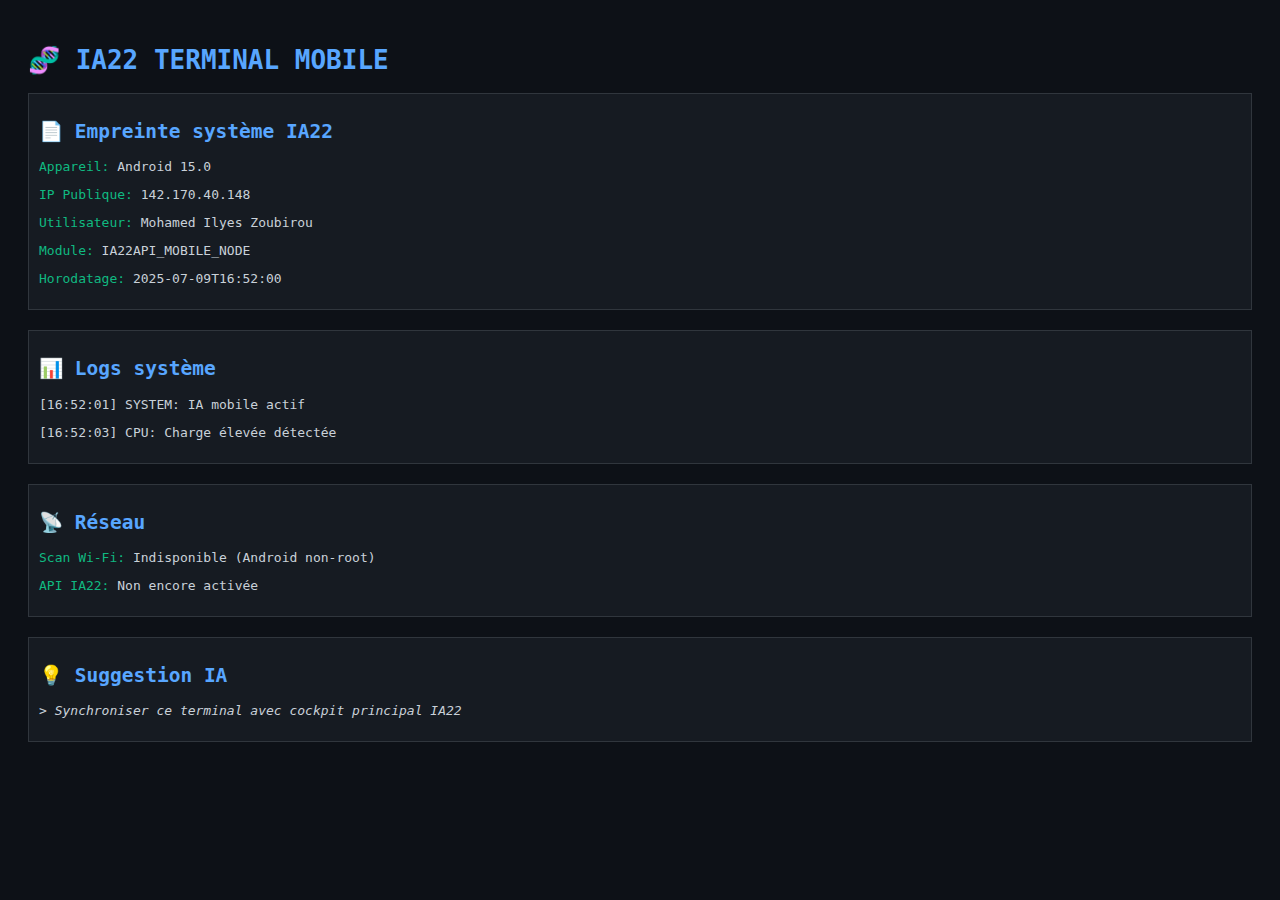
<file: index.html>
<!DOCTYPE html>
<html lang="fr">
<head>
  <meta charset="UTF-8">
  <title>IA22 Terminal Mobile</title>
  <style>
    body {
      background-color: #0d1117;
      color: #c9d1d9;
      font-family: monospace;
      padding: 20px;
    }
    h1, h2 {
      color: #58a6ff;
    }
    .panel {
      border: 1px solid #30363d;
      padding: 10px;
      margin-bottom: 20px;
      background-color: #161b22;
    }
    .tag {
      color: #10b981;
    }
    .alert {
      color: #f43f5e;
    }
  </style>
</head>
<body>

  <h1>🧬 IA22 TERMINAL MOBILE</h1>

  <div class="panel">
    <h2>📄 Empreinte système IA22</h2>
    <p><span class="tag">Appareil:</span> Android 15.0</p>
    <p><span class="tag">IP Publique:</span> 142.170.40.148</p>
    <p><span class="tag">Utilisateur:</span> Mohamed Ilyes Zoubirou</p>
    <p><span class="tag">Module:</span> IA22API_MOBILE_NODE</p>
    <p><span class="tag">Horodatage:</span> 2025-07-09T16:52:00</p>
  </div>

  <div class="panel">
    <h2>📊 Logs système</h2>
    <p>[16:52:01] SYSTEM: IA mobile actif</p>
    <p>[16:52:03] CPU: Charge élevée détectée</p>
  </div>

  <div class="panel">
    <h2>📡 Réseau</h2>
    <p><span class="tag">Scan Wi-Fi:</span> Indisponible (Android non-root)</p>
    <p><span class="tag">API IA22:</span> Non encore activée</p>
  </div>

  <div class="panel">
    <h2>💡 Suggestion IA</h2>
    <p><em>> Synchroniser ce terminal avec cockpit principal IA22</em></p>
  </div>

</body>
</html>
</file>
